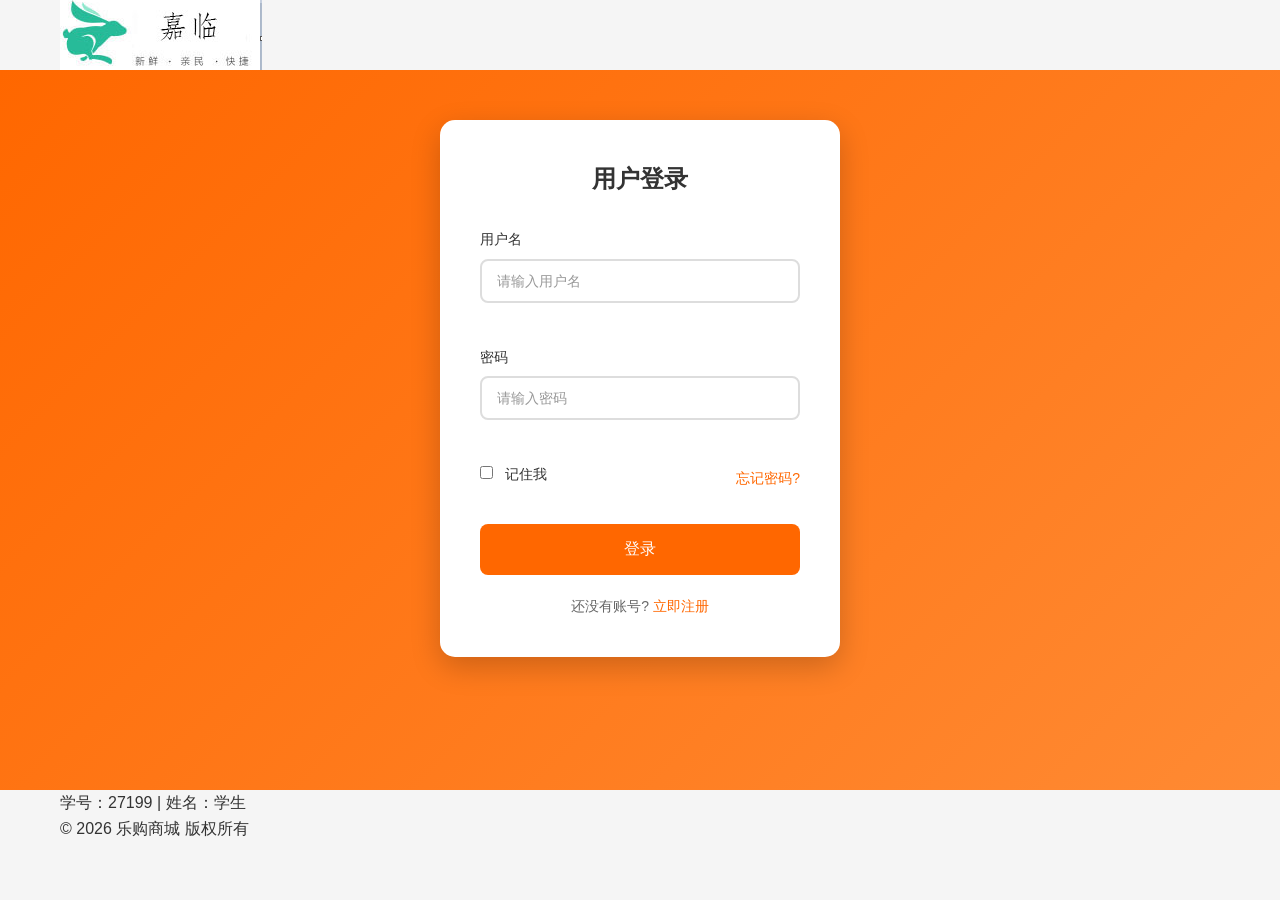
<file: login.html>
<!DOCTYPE html>
<html lang="zh-CN">
<head>
    <meta charset="UTF-8">
    <meta name="viewport" content="width=device-width, initial-scale=1.0">
    <title>登录 - 乐购商城</title>
    <link rel="stylesheet" href="css/style.css">
    <link rel="stylesheet" href="css/login.css">
</head>
<body>
    <!-- 顶部导航 -->
    <header class="header">
        <div class="header-main">
            <div class="container">
                <div class="logo">
                    <a href="index.html"><img src="images/LOGO.PNG" alt="乐购商城"></a>
                </div>
            </div>
        </div>
    </header>

    <!-- 登录表单 -->
    <section class="login-section">
        <div class="container">
            <div class="login-box">
                <h2>用户登录</h2>
                
                <form id="login-form">
                    <div class="form-group">
                        <label for="username">用户名</label>
                        <input type="text" id="username" name="username" placeholder="请输入用户名">
                        <span class="error" id="username-error"></span>
                    </div>
                    
                    <div class="form-group">
                        <label for="password">密码</label>
                        <input type="password" id="password" name="password" placeholder="请输入密码">
                        <span class="error" id="password-error"></span>
                    </div>
                    
                    <div class="form-group checkbox-group">
                        <label class="checkbox-label">
                            <input type="checkbox" id="remember" name="remember">
                            <span class="checkmark"></span>
                            记住我
                        </label>
                        <a href="#" class="forgot-link">忘记密码?</a>
                    </div>
                    
                    <button type="submit" class="login-btn">登录</button>
                    
                    <div class="register-link">
                        还没有账号? <a href="register.html">立即注册</a>
                    </div>
                </form>
            </div>
        </div>
    </section>

    <!-- 页脚 -->
    <footer class="footer">
        <div class="container">
            <div class="footer-info">
                <p>学号：27199 | 姓名：学生</p>
                <p>© 2026 乐购商城 版权所有</p>
            </div>
        </div>
    </footer>

    <script src="js/login.js"></script>
</body>
</html>
</file>
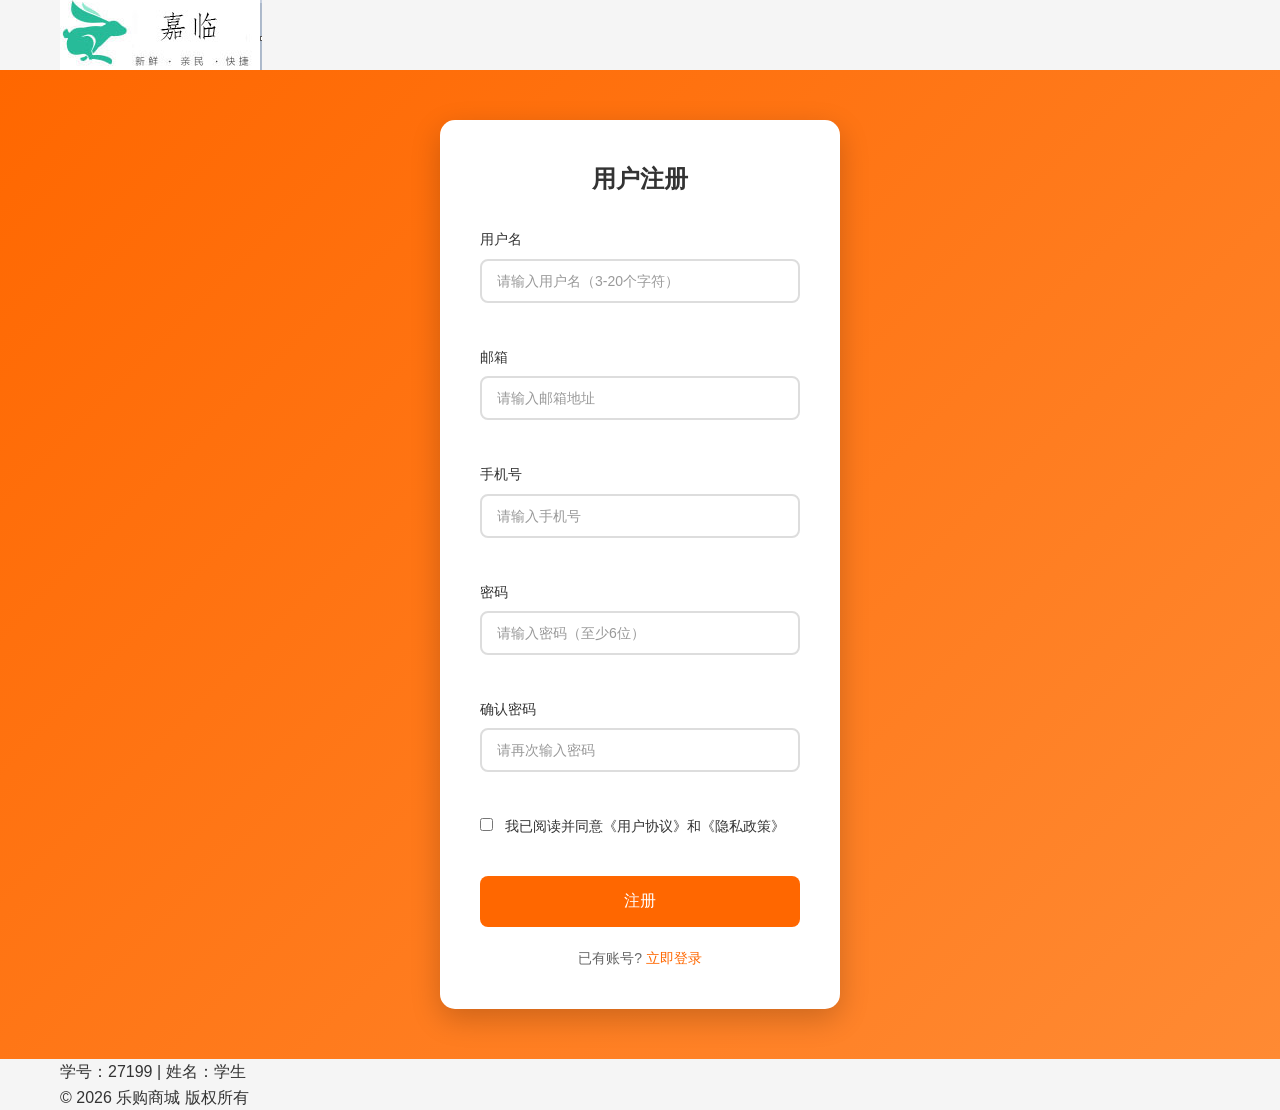
<file: register.html>
<!DOCTYPE html>
<html lang="zh-CN">
<head>
    <meta charset="UTF-8">
    <meta name="viewport" content="width=device-width, initial-scale=1.0">
    <title>注册 - 乐购商城</title>
    <link rel="stylesheet" href="css/style.css">
    <link rel="stylesheet" href="css/login.css">
</head>
<body>
    <!-- 顶部导航 -->
    <header class="header">
        <div class="header-main">
            <div class="container">
                <div class="logo">
                    <a href="index.html"><img src="images/LOGO.PNG" alt="乐购商城"></a>
                </div>
            </div>
        </div>
    </header>

    <!-- 注册表单 -->
    <section class="login-section">
        <div class="container">
            <div class="login-box">
                <h2>用户注册</h2>
                
                <form id="register-form">
                    <div class="form-group">
                        <label for="username">用户名</label>
                        <input type="text" id="username" name="username" placeholder="请输入用户名（3-20个字符）">
                        <span class="error" id="username-error"></span>
                    </div>
                    
                    <div class="form-group">
                        <label for="email">邮箱</label>
                        <input type="email" id="email" name="email" placeholder="请输入邮箱地址">
                        <span class="error" id="email-error"></span>
                    </div>
                    
                    <div class="form-group">
                        <label for="phone">手机号</label>
                        <input type="tel" id="phone" name="phone" placeholder="请输入手机号">
                        <span class="error" id="phone-error"></span>
                    </div>
                    
                    <div class="form-group">
                        <label for="password">密码</label>
                        <input type="password" id="password" name="password" placeholder="请输入密码（至少6位）">
                        <span class="error" id="password-error"></span>
                    </div>
                    
                    <div class="form-group">
                        <label for="confirm-password">确认密码</label>
                        <input type="password" id="confirm-password" name="confirm-password" placeholder="请再次输入密码">
                        <span class="error" id="confirm-error"></span>
                    </div>
                    
                    <div class="form-group checkbox-group">
                        <label class="checkbox-label">
                            <input type="checkbox" id="agree" name="agree">
                            <span class="checkmark"></span>
                            我已阅读并同意<a href="#">《用户协议》</a>和<a href="#">《隐私政策》</a>
                        </label>
                    </div>
                    
                    <button type="submit" class="login-btn">注册</button>
                    
                    <div class="register-link">
                        已有账号? <a href="login.html">立即登录</a>
                    </div>
                </form>
            </div>
        </div>
    </section>

    <!-- 页脚 -->
    <footer class="footer">
        <div class="container">
            <div class="footer-info">
                <p>学号：27199 | 姓名：学生</p>
                <p>© 2026 乐购商城 版权所有</p>
            </div>
        </div>
    </footer>

    <script src="js/register.js"></script>
</body>
</html>
</file>
<file: css/style.css>
/* 全局样式 */

* {
    margin: 0;
    padding: 0;
    box-sizing: border-box;
}

body {
    font-family: 'Microsoft YaHei', 'PingFang SC', sans-serif;
    background-color: #f5f5f5;
    color: #333;
    line-height: 1.6;
}

.container {
    width: 1200px;
    margin: 0 auto;
    padding: 0 20px;
}

a {
    text-decoration: none;
    color: #333;
}

ul, li {
    list-style: none;
}

button {
    cursor: pointer;
    font-family: inherit;
}

img {
    display: block;
}

/* 清除浮动 */
.clearfix::after {
    content: '';
    display: table;
    clear: both;
}

/* 响应式容器 */
@media (max-width: 1200px) {
    .container {
        width: 100%;
    }
}
</file>
<file: css/login.css>
/* 登录页面样式 */

/* 登录区域 */
.login-section {
    padding: 50px 0;
    background: linear-gradient(135deg, #ff6700 0%, #ff8a33 100%);
    min-height: calc(100vh - 180px);
}

.login-box {
    width: 400px;
    margin: 0 auto;
    background: #fff;
    border-radius: 15px;
    padding: 40px;
    box-shadow: 0 10px 30px rgba(0, 0, 0, 0.2);
}

.login-box h2 {
    text-align: center;
    margin-bottom: 30px;
    color: #333;
    font-size: 24px;
}

/* 表单样式 */
.form-group {
    margin-bottom: 20px;
}

.form-group label {
    display: block;
    margin-bottom: 8px;
    color: #333;
    font-size: 14px;
}

.form-group input {
    width: 100%;
    padding: 12px 15px;
    border: 2px solid #ddd;
    border-radius: 8px;
    font-size: 14px;
    transition: border-color 0.3s;
}

.form-group input:focus {
    outline: none;
    border-color: #ff6700;
}

.form-group input::placeholder {
    color: #999;
}

/* 错误提示 */
.error {
    display: block;
    color: #ff4444;
    font-size: 12px;
    margin-top: 5px;
    min-height: 18px;
}

/* 复选框组 */
.checkbox-group {
    display: flex;
    justify-content: space-between;
    align-items: center;
}

.checkbox-label {
    display: flex;
    align-items: center;
    cursor: pointer;
    color: #666;
    font-size: 14px;
}

.checkbox-label input {
    width: auto;
    margin-right: 8px;
}

.forgot-link {
    color: #ff6700;
    text-decoration: none;
    font-size: 14px;
}

.forgot-link:hover {
    text-decoration: underline;
}

/* 登录按钮 */
.login-btn {
    width: 100%;
    padding: 15px;
    background: #ff6700;
    color: #fff;
    border: none;
    border-radius: 8px;
    font-size: 16px;
    cursor: pointer;
    transition: background 0.3s;
    margin-top: 10px;
}

.login-btn:hover {
    background: #ff5700;
}

.login-btn:active {
    transform: scale(0.98);
}

/* 注册链接 */
.register-link {
    text-align: center;
    margin-top: 20px;
    color: #666;
    font-size: 14px;
}

.register-link a {
    color: #ff6700;
    text-decoration: none;
}

.register-link a:hover {
    text-decoration: underline;
}

/* 响应式 */
@media (max-width: 480px) {
    .login-box {
        width: 90%;
        padding: 25px;
    }
}
</file>
